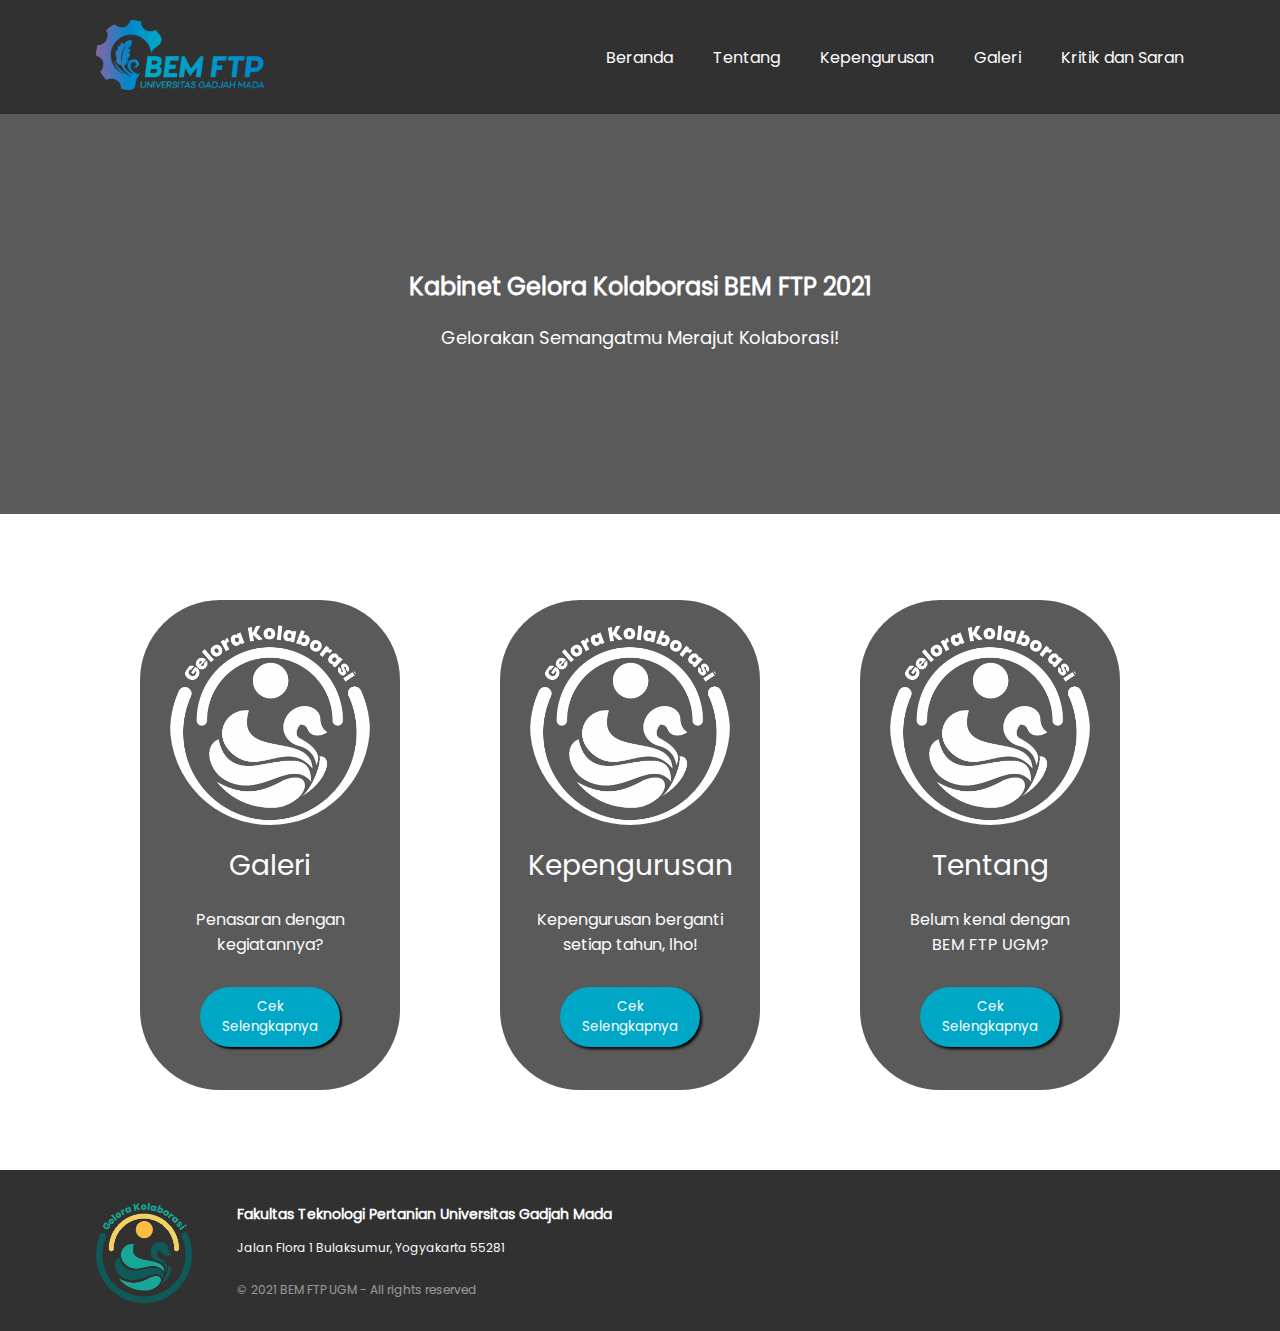
<file: index.html>
<!DOCTYPE html>
<html lang="en">
<head>
    <meta charset="UTF-8">
    <meta http-equiv="X-UA-Compatible" content="IE=edge">
    <meta name="viewport" content="width=device-width, initial-scale=1.0">
    <title>BEM FTP UGM - Fakultas Teknologi Pertanian</title>
    <link rel="shortcut icon" href="images/Logo Gelora Kolaborasi.png">
    <link rel="stylesheet" href="main.css">
</head>
<body>

    <nav class="header">
        <div class="container">
            <a href='beranda.html'>
                <img src="images/Logo BEM.png" height="70px"/>
            </a>
            
            <ul class="navigation">
                <li>
                    <a href="kritikdansaran.html">Kritik dan Saran</a>
                </li>
                <li>
                    <a href="galeri.html">Galeri</a>
                </li>
                <li>
                    <a href="kepengurusan.html">Kepengurusan</a>
                </li>
                <li>
                    <a href="tentang.html">Tentang</a>
                </li>
                <li>
                    <a href="beranda.html">Beranda</a>
                </li>
            </ul>
        </div>
    </nav>

    <section class="kabinet_jargon">
        <div class="container">
            <h2 class="kabinet">
                Kabinet Gelora Kolaborasi BEM FTP 2021
            </h2>
            <p class="jargon">
                Gelorakan Semangatmu Merajut Kolaborasi!
            </p>
        </div>
    </section>

    <section class="icon-bagian">
        <ul class="icon-bagian-gabungan">
            <li class="icon-bagian-galeri">
                <div class="icon-galeri">
                </div>
                <div class="icon-text-galeri">
                    Galeri
                </div>
                <div class="icon-text-deskripsi-galeri">
                    Penasaran dengan<br>kegiatannya?
                </div>
                <button class="button-icon-galeri">
                    <a href="galeri.html">
                        <p>
                            Cek<br>Selengkapnya
                        </p>
                    </a>
                </button>
            </li>
            <li class="icon-bagian-kepengurusan">
                <div class="icon-kepengurusan">
                </div>
                <div class="icon-text-kepengurusan">
                    Kepengurusan
                </div>
                <div class="icon-text-deskripsi-kepengurusan">
                    Kepengurusan berganti<br>setiap tahun, lho!
                </div>
                <button class="button-icon-kepengurusan">
                    <a href="kepengurusan.html">
                        <p>
                            Cek<br>Selengkapnya
                        </p>
                    </a>
                </button>
            </li>
            <li class="icon-bagian-tentang">
                <div class="icon-tentang">
                </div>
                <div class="icon-text-tentang">
                    Tentang
                </div>
                <div class="icon-text-deskripsi-tentang">
                    Belum kenal dengan<br>BEM FTP UGM?
                </div>
                <button class="button-icon-tentang">
                    <a href="tentang.html">
                        <p>
                            Cek<br>Selengkapnya
                        </p>
                    </a>
                </button>
            </li>
        </ul>
    </section>

    <footer class="footer">
        <div class="footer_container">
            <img src="images/Logo Gelora Kolaborasi.png" height="100px" class="logo_kabinet">
    
            <div class="text_footer">
                <h3>
                    Fakultas Teknologi Pertanian Universitas Gadjah Mada
                </h3>
                <p>
                    Jalan Flora 1 Bulaksumur, Yogyakarta 55281
                </p>
            </div>
            <div class="copyright_footer">
                <p>
                    © 2021 BEM FTP UGM - All rights reserved
                </p>
            </div>
        </div>
    </footer>
</body>
</html>
</file>
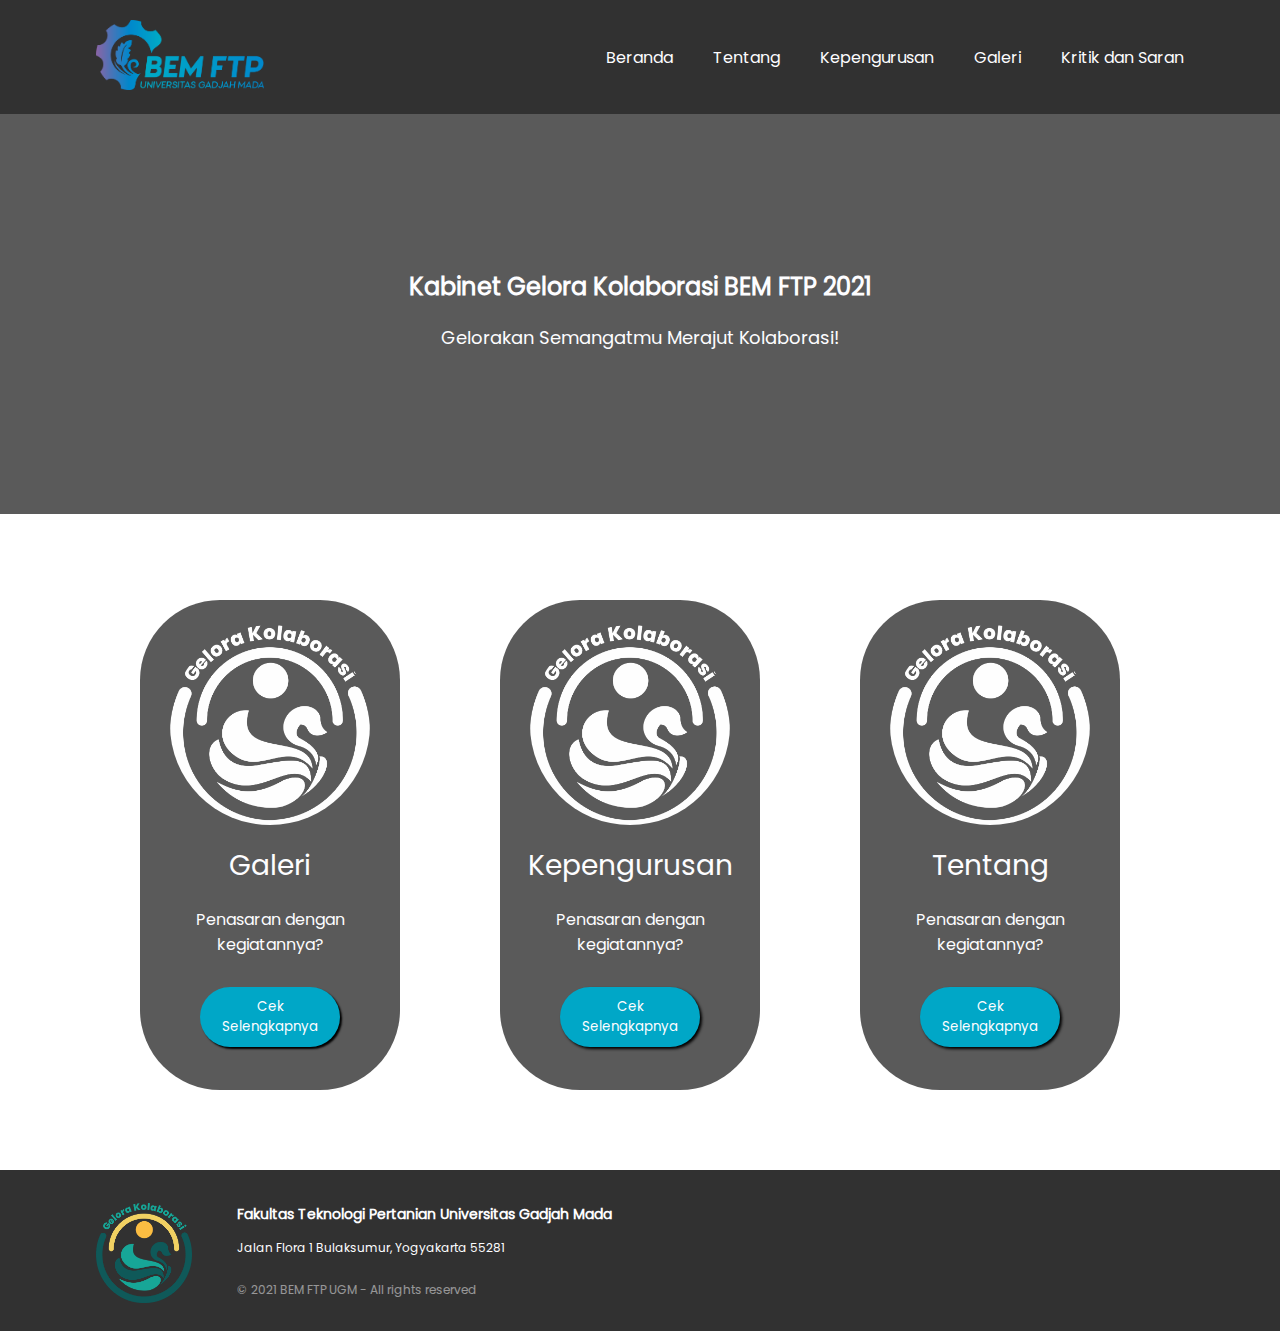
<file: beranda.html>
<!DOCTYPE html>
<html lang="en">
<head>
    <meta charset="UTF-8">
    <meta http-equiv="X-UA-Compatible" content="IE=edge">
    <meta name="viewport" content="width=device-width, initial-scale=1.0">
    <title>BEM FTP UGM - Fakultas Teknologi Pertanian</title>
    <link rel="shortcut icon" href="images/Logo Gelora Kolaborasi.png">
    <link rel="stylesheet" href="main.css">
</head>
<body>

    <nav class="header">
        <div class="container">
            <a href='beranda.html'>
                <img src="images/Logo BEM.png" height="70px"/>
            </a>

            <ul class="navigation">
                <li>
                    <a href="kritikdansaran.html">Kritik dan Saran</a>
                </li>
                <li>
                    <a href="galeri.html">Galeri</a>
                </li>
                <li>
                    <a href="kepengurusan.html">Kepengurusan</a>
                </li>
                <li>
                    <a href="tentang.html">Tentang</a>
                </li>
                <li>
                    <a href="beranda.html">Beranda</a>
                </li>
            </ul>
        </div>
    </nav>

    <section class="kabinet_jargon">
        <div class="container">
            <h2 class="kabinet">
                Kabinet Gelora Kolaborasi BEM FTP 2021
            </h2>
            <p class="jargon">
                Gelorakan Semangatmu Merajut Kolaborasi!
            </p>
        </div>
    </section>

    <section class="icon-bagian">
        <ul class="icon-bagian-gabungan">
            <li class="icon-bagian-galeri">
                <div class="icon-galeri">
                </div>
                <div class="icon-text-galeri">
                    Galeri
                </div>
                <div class="icon-text-deskripsi-galeri">
                    Penasaran dengan<br>kegiatannya?
                </div>
                <button class="button-icon-galeri">
                    <a href="galeri.html">
                        <p>
                            Cek<br>Selengkapnya
                        </p>
                    </a>
                </button>
            </li>
            <li class="icon-bagian-kepengurusan">
                <div class="icon-kepengurusan">
                </div>
                <div class="icon-text-kepengurusan">
                    Kepengurusan
                </div>
                <div class="icon-text-deskripsi-kepengurusan">
                    Penasaran dengan<br>kegiatannya?
                </div>
                <button class="button-icon-kepengurusan">
                    <a href="kepengurusan.html">
                        <p>
                            Cek<br>Selengkapnya
                        </p>
                    </a>
                </button>
            </li>
            <li class="icon-bagian-tentang">
                <div class="icon-tentang">
                </div>
                <div class="icon-text-tentang">
                    Tentang
                </div>
                <div class="icon-text-deskripsi-tentang">
                    Penasaran dengan<br>kegiatannya?
                </div>
                <button class="button-icon-tentang">
                    <a href="tentang.html">
                        <p>
                            Cek<br>Selengkapnya
                        </p>
                    </a>
                </button>
            </li>
        </ul>
    </section>

    <footer class="footer">
        <div class="footer_container">
            <img src="images/Logo Gelora Kolaborasi.png" height="100px" class="logo_kabinet">
    
            <div class="text_footer">
                <h3>
                    Fakultas Teknologi Pertanian Universitas Gadjah Mada
                </h3>
    
                <p>
                    Jalan Flora 1 Bulaksumur, Yogyakarta 55281
                </p>
            </div>
            <div class="copyright_footer">
                <p>
                    © 2021 BEM FTP UGM - All rights reserved
                </p>
            </div>
        </div>
    </footer>
</body>
</html>
</file>
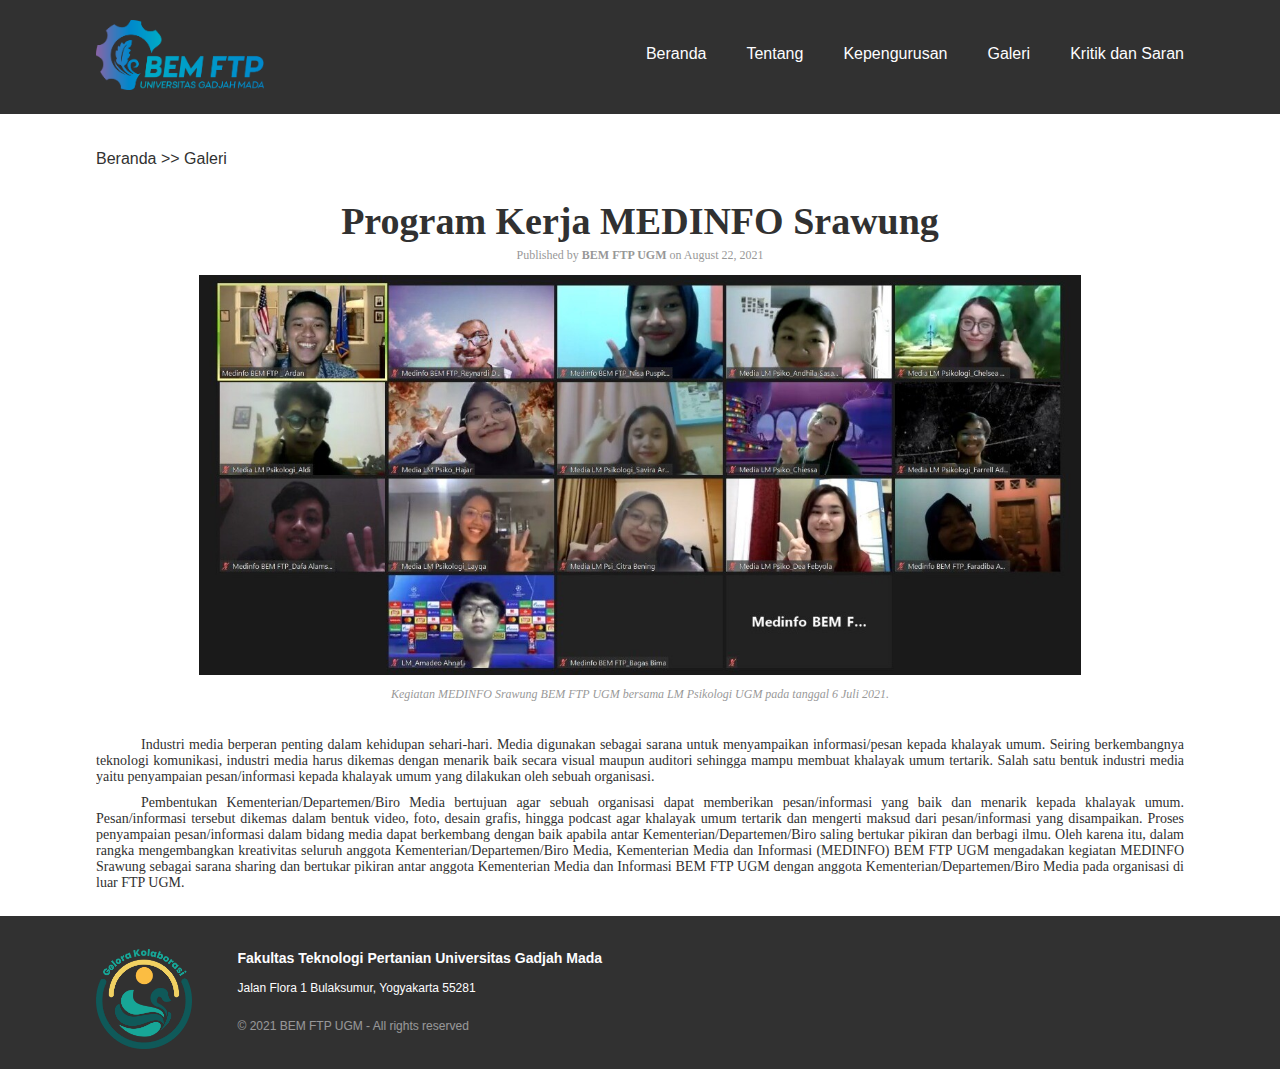
<file: galeri.html>
<!DOCTYPE html>
<html lang="en">
<head>
    <meta charset="UTF-8">
    <meta http-equiv="X-UA-Compatible" content="IE=edge">
    <meta name="viewport" content="width=device-width, initial-scale=1.0">
    <title>Galeri - BEM FTP UGM</title>
    <link rel="shortcut icon" href="images/Logo Gelora Kolaborasi.png">
    <link rel="stylesheet" href="galeri.css">
</head>
<body>

    <nav class="header">
        <div class="container">
            <a href='beranda.html'>
                <img src="images/Logo BEM.png" height="70px"/>
            </a>

            <ul class="navigation">
                <li>
                    <a href="kritikdansaran.html">Kritik dan Saran</a>
                </li>
                <li>
                    <a href="galeri.html">Galeri</a>
                </li>
                <li>
                    <a href="kepengurusan.html">Kepengurusan</a>
                </li>
                <li>
                    <a href="tentang.html">Tentang</a>
                </li>
                <li>
                    <a href="beranda.html">Beranda</a>
                </li>
            </ul>
        </div>
    </nav>

    <section class="beranda_galeri">
        <div class="container">
            <p class="beranda">
                <a href="beranda.html">Beranda</a> >> Galeri
            </p>
        </div>
    </section>

    <section class="medinfo">
        <div class="container-kementerian">
            <h1>
                Program Kerja MEDINFO Srawung
            </h1>
            <p>
                Published by <strong>BEM FTP UGM</strong> on August 22, 2021
            </p>
        </div>
        
        <div class="container-medinfo-srawung">
            <img src="images/MEDINFO Srawung 2.jpeg" height="400px" class="medinfo-srawung">
        </div>
        <div class="keterangan-gambar">
            <p>
                <i>Kegiatan MEDINFO Srawung BEM FTP UGM bersama LM Psikologi UGM pada tanggal 6 Juli 2021.</i>
            </p>
        </div>
        <div class="container-berita">
            <p>
                Industri media berperan penting dalam kehidupan sehari-hari.
                Media digunakan sebagai sarana untuk menyampaikan informasi/pesan kepada khalayak umum.
                Seiring berkembangnya teknologi komunikasi, industri media harus dikemas dengan menarik baik secara visual maupun auditori sehingga mampu membuat khalayak umum tertarik.
                Salah satu bentuk industri media yaitu penyampaian pesan/informasi kepada khalayak umum yang dilakukan oleh sebuah organisasi.
            </p>
            <p>
                Pembentukan Kementerian/Departemen/Biro Media bertujuan agar sebuah organisasi dapat memberikan pesan/informasi yang baik dan menarik kepada khalayak umum.
                Pesan/informasi tersebut dikemas dalam bentuk video, foto, desain grafis, hingga podcast agar khalayak umum tertarik dan mengerti maksud dari pesan/informasi yang disampaikan.
                Proses penyampaian pesan/informasi dalam bidang media dapat berkembang dengan baik apabila antar Kementerian/Departemen/Biro saling bertukar pikiran dan berbagi ilmu.
                Oleh karena itu, dalam rangka mengembangkan kreativitas seluruh anggota Kementerian/Departemen/Biro Media, Kementerian Media dan Informasi (MEDINFO) BEM FTP UGM mengadakan kegiatan
                MEDINFO Srawung sebagai sarana sharing dan bertukar pikiran antar anggota Kementerian Media dan Informasi BEM FTP UGM dengan anggota Kementerian/Departemen/Biro Media pada organisasi di luar FTP UGM.
            </p>
        </div>
    </section>

    <footer class="footer">
        <div class="footer_container">
            <img src="images/Logo Gelora Kolaborasi.png" height="100px" class="logo_kabinet">
    
            <div class="text_footer">
                <h3>
                    Fakultas Teknologi Pertanian Universitas Gadjah Mada
                </h3>
    
                <p>
                    Jalan Flora 1 Bulaksumur, Yogyakarta 55281
                </p>
            </div>
            <div class="copyright_footer">
                <p>
                    © 2021 BEM FTP UGM - All rights reserved
                </p>
            </div>
        </div>
    </footer>
</body>
</html>
</file>
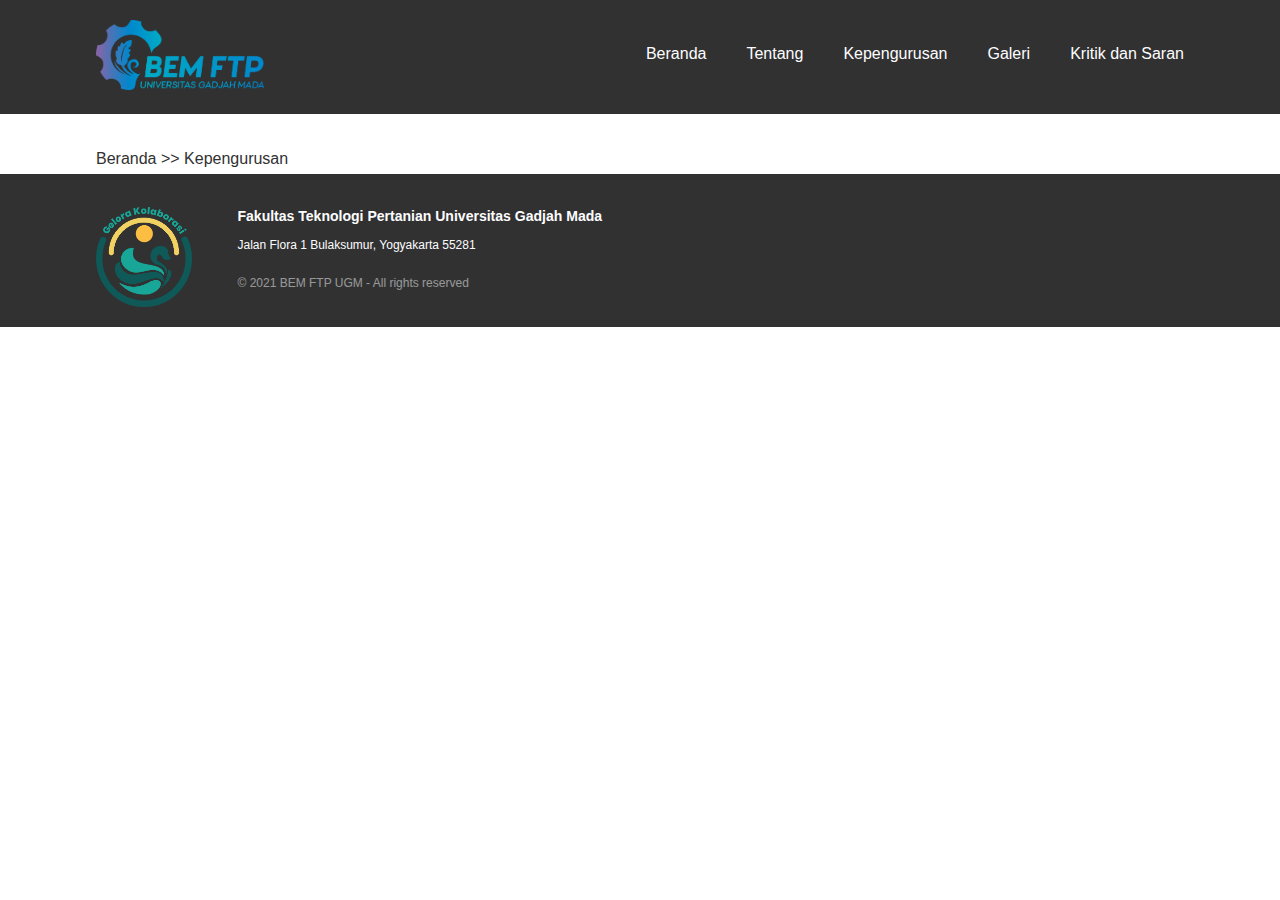
<file: kepengurusan.html>
<!DOCTYPE html>
<html lang="en">
<head>
    <meta charset="UTF-8">
    <meta http-equiv="X-UA-Compatible" content="IE=edge">
    <meta name="viewport" content="width=device-width, initial-scale=1.0">
    <title>Kepengurusan - BEM FTP UGM</title>
    <link rel="shortcut icon" href="images/Logo Gelora Kolaborasi.png">
    <link rel="stylesheet" href="kepengurusan.css">
</head>
<body>

    <nav class="header">
        <div class="container">
            <a href='beranda.html'>
                <img src="images/Logo BEM.png" height="70px"/>
            </a>

            <ul class="navigation">
                <li>
                    <a href="kritikdansaran.html">Kritik dan Saran</a>
                </li>
                <li>
                    <a href="galeri.html">Galeri</a>
                </li>
                <li>
                    <a href="kepengurusan.html">Kepengurusan</a>
                </li>
                <li>
                    <a href="tentang.html">Tentang</a>
                </li>
                <li>
                    <a href="beranda.html">Beranda</a>
                </li>
            </ul>
        </div>
    </nav>

    <section class="beranda_kepengurusan">
        <div class="container">
            <p class="beranda">
                <a href="beranda.html">Beranda</a> >> Kepengurusan
            </p>
        </div>
    </section>

    <footer class="footer">
        <div class="footer_container">
            <img src="images/Logo Gelora Kolaborasi.png" height="100px" class="logo_kabinet">
    
            <div class="text_footer">
                <h3>
                    Fakultas Teknologi Pertanian Universitas Gadjah Mada
                </h3>
    
                <p>
                    Jalan Flora 1 Bulaksumur, Yogyakarta 55281
                </p>
            </div>
            <div class="copyright_footer">
                <p>
                    © 2021 BEM FTP UGM - All rights reserved
                </p>
            </div>
        </div>
    </footer>
</body>
</html>
</file>
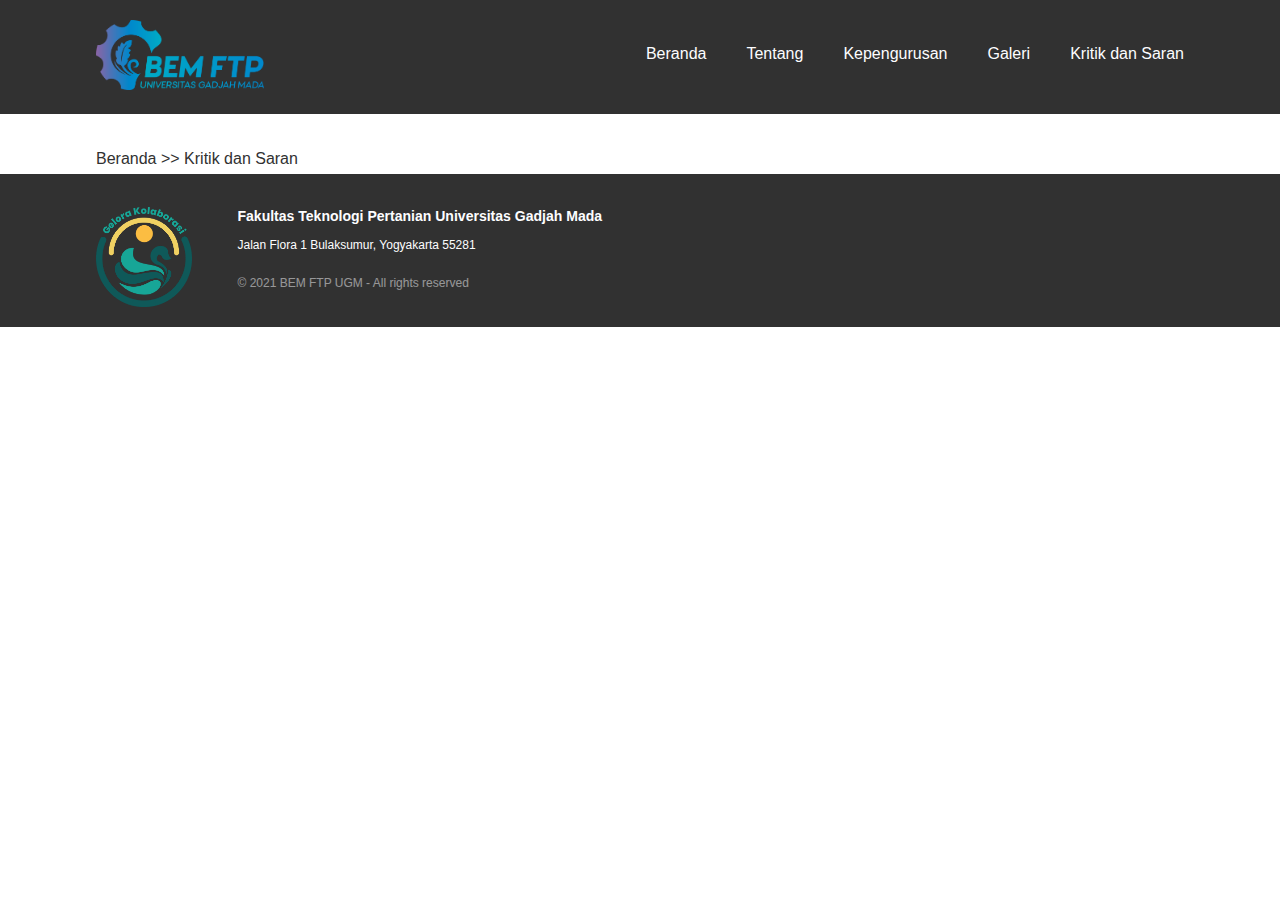
<file: kritikdansaran.html>
<!DOCTYPE html>
<html lang="en">
<head>
    <meta charset="UTF-8">
    <meta http-equiv="X-UA-Compatible" content="IE=edge">
    <meta name="viewport" content="width=device-width, initial-scale=1.0">
    <title>Kritik dan Saran - BEM FTP UGM</title>
    <link rel="shortcut icon" href="images/Logo Gelora Kolaborasi.png">
    <link rel="stylesheet" href="kritikdansaran.css">
</head>
<body>

    <nav class="header">
        <div class="container">
            <a href='beranda.html'>
                <img src="images/Logo BEM.png" height="70px"/>
            </a>

            <ul class="navigation">
                <li>
                    <a href="kritikdansaran.html">Kritik dan Saran</a>
                </li>
                <li>
                    <a href="galeri.html">Galeri</a>
                </li>
                <li>
                    <a href="kepengurusan.html">Kepengurusan</a>
                </li>
                <li>
                    <a href="tentang.html">Tentang</a>
                </li>
                <li>
                    <a href="beranda.html">Beranda</a>
                </li>
            </ul>
        </div>
    </nav>

    <section class="beranda_kritikdansaran">
        <div class="container">
            <p class="beranda">
                <a href="beranda.html">Beranda</a> >> Kritik dan Saran
            </p>
        </div>
    </section>

    <footer class="footer">
        <div class="footer_container">
            <img src="images/Logo Gelora Kolaborasi.png" height="100px" class="logo_kabinet">
    
            <div class="text_footer">
                <h3>
                    Fakultas Teknologi Pertanian Universitas Gadjah Mada
                </h3>
    
                <p>
                    Jalan Flora 1 Bulaksumur, Yogyakarta 55281
                </p>
            </div>
            <div class="copyright_footer">
                <p>
                    © 2021 BEM FTP UGM - All rights reserved
                </p>
            </div>
        </div>
    </footer>
</body>
</html>
</file>
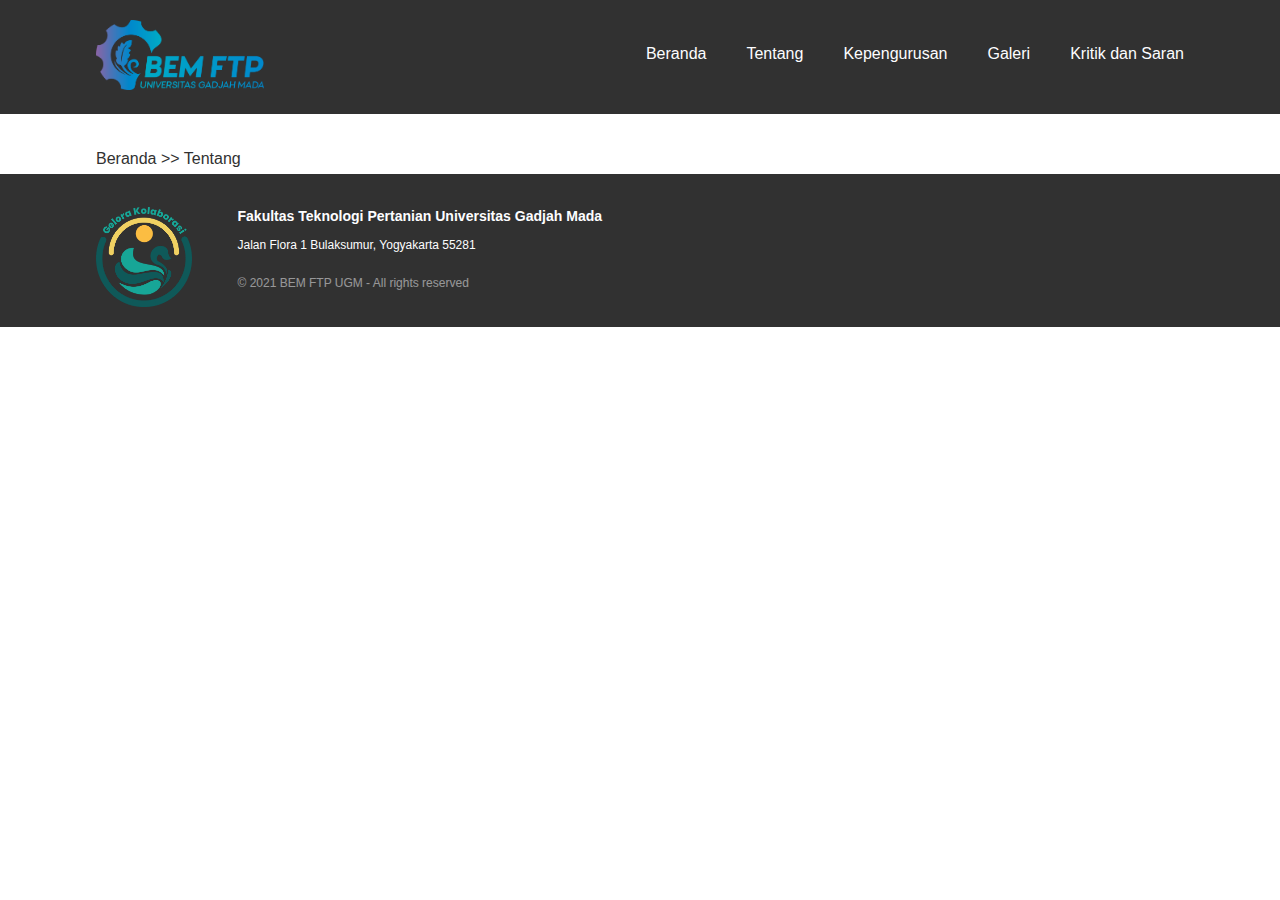
<file: tentang.html>
<!DOCTYPE html>
<html lang="en">
<head>
    <meta charset="UTF-8">
    <meta http-equiv="X-UA-Compatible" content="IE=edge">
    <meta name="viewport" content="width=device-width, initial-scale=1.0">
    <title>Tentang - BEM FTP UGM</title>
    <link rel="shortcut icon" href="images/Logo Gelora Kolaborasi.png">
    <link rel="stylesheet" href="tentang.css">
</head>
<body>

    <nav class="header">
        <div class="container">
            <a href='beranda.html'>
                <img src="images/Logo BEM.png" height="70px"/>
            </a>

            <ul class="navigation">
                <li>
                    <a href="kritikdansaran.html">Kritik dan Saran</a>
                </li>
                <li>
                    <a href="galeri.html">Galeri</a>
                </li>
                <li>
                    <a href="kepengurusan.html">Kepengurusan</a>
                </li>
                <li>
                    <a href="tentang.html">Tentang</a>
                </li>
                <li>
                    <a href="beranda.html">Beranda</a>
                </li>
            </ul>
        </div>
    </nav>

    <section class="beranda_tentang">
        <div class="container">
            <p class="beranda">
                <a href="beranda.html">Beranda</a> >> Tentang
            </p>
        </div>
    </section>

    <footer class="footer">
        <div class="footer_container">
            <img src="images/Logo Gelora Kolaborasi.png" height="100px" class="logo_kabinet">
    
            <div class="text_footer">
                <h3>
                    Fakultas Teknologi Pertanian Universitas Gadjah Mada
                </h3>
    
                <p>
                    Jalan Flora 1 Bulaksumur, Yogyakarta 55281
                </p>
            </div>
            <div class="copyright_footer">
                <p>
                    © 2021 BEM FTP UGM - All rights reserved
                </p>
            </div>
        </div>
    </footer>
</body>
</html>
</file>
<file: main.css>
/*install*/
@font-face {
    font-family: poppins;
    src: url('../fonts/Poppins-Regular.ttf');
}
@font-face {
    font-family: san fransisco;
    src: url('../fonts/SFUIDisplay-Bold.ttf');

}
body {
    margin: 0;
}

.container {
    overflow: hidden;
    width: 85%;
    margin: auto;
    padding: 20px;
}

.header {
    background: #313131;
    overflow: hidden;
    width: 100%;
}

.navigation {
    float: right;
    margin-top: 25px;
}

.navigation li {
    display: block;
    float: right;
    padding-left: 40px;
}

.navigation li a {
    color: #fdfdff;
    font-family: poppins;
    text-decoration: none;
}

.navigation li a:hover {
    color: #00a2c8;
}

.kabinet_jargon {
    background-color: #5a5a5a;
    color: #fdfdff;
    font-family: poppins;
    height: 400px;
    overflow: hidden;
}

.kabinet_jargon .container {
    text-align: center;
    padding-top: 135px;
}

.kabinet_jargon .container .kabinet {
    font-size: 24px;
}

.kabinet_jargon .container .jargon {
    font-size: 18px;
}

.icon-bagian .icon-bagian-gabungan {
    margin-left: 100px;
    margin-right: 100px;
}

.icon-bagian li {
    display: block;
    float: left;
}

.icon-bagian .icon-bagian-galeri {
    width: 260px;
    height: 465px;
    background: #5a5a5a;
    border-radius: 80px;
    padding-top: 25px;
    margin-bottom: 80px;
    margin-top: 70px;
    overflow: hidden;
}

.icon-bagian-galeri a {
    text-decoration: none;
}

.icon-bagian .icon-bagian-galeri .icon-galeri {
    width: 200px;
    height: 200px;
    background-image: url('../images/Logo Gelora Kolaborasi Putih.png');
    background-size: cover;
    border-radius: 50%;
    margin: auto;
}

.icon-text-galeri {
    font-family: poppins;
    font-size: 28px;
    text-align: center;
    padding-top: 20px;
    color: #fdfdff;
}


.icon-text-deskripsi-galeri {
    font-family: poppins;
    font-size: 16px;
    text-align: center;
    padding-top: 20px;
    color: #fdfdff;
    padding-bottom: 30px;
}

.icon-bagian .icon-bagian-galeri .button-icon-galeri {
    background: #00a7c7;
    width: 140px;
    height: 60px;
    border-radius: 60px;
    border-style: none;
    box-shadow: 2px 2px 2px #000;
    margin: auto;
    padding: auto;
    display: block;
}

.icon-bagian-galeri .button-icon-galeri:hover {
    background: #706baf;
    width: 140px;
    height: 60px;
    border-radius: 60px;
    border-style: none;
    margin: auto;
    padding: auto;
    display: block;
}

.button-icon-galeri p {
    font-family: poppins;
    color: #fdfdff;
    margin: auto;
    padding: auto;
}

.icon-bagian-kepengurusan {
    width: 260px;
    height: 465px;
    background: #5a5a5a;
    border-radius: 80px;
    padding-top: 25px;
    margin-bottom: 80px;
    margin-top: 70px;
    overflow: hidden;
    margin-left: 100px;
    margin-right: 100px;
}

.icon-bagian-kepengurusan .icon-kepengurusan {
    width: 200px;
    height: 200px;
    background-image: url('../images/Logo Gelora Kolaborasi Putih.png');
    background-size: cover;
    border-radius: 50%;
    margin: auto;
}

.icon-text-kepengurusan {
    font-family: poppins;
    font-size: 28px;
    text-align: center;
    padding-top: 20px;
    color: #fdfdff;
}


.icon-text-deskripsi-kepengurusan {
    font-family: poppins;
    font-size: 16px;
    text-align: center;
    padding-top: 20px;
    color: #fdfdff;
    padding-bottom: 30px;
}

.icon-bagian .icon-bagian-kepengurusan .button-icon-kepengurusan:hover {
    background: #706baf;
    width: 140px;
    height: 60px;
    border-radius: 60px;
    border-style: none;
    margin: auto;
    padding: auto;
    display: block;
}

.icon-bagian-kepengurusan .button-icon-kepengurusan {
    background: #00a7c7;
    width: 140px;
    height: 60px;
    border-radius: 60px;
    border-style: none;
    box-shadow: 2px 2px 3px #000;
    margin: auto;
    padding: auto;
    display: block;
}

.button-icon-kepengurusan a {
    text-decoration: none;
}

.button-icon-kepengurusan p {
    font-family: poppins;
    color: #fdfdff;
    margin: auto;
    padding: auto;
}

.icon-bagian-tentang {
    width: 260px;
    height: 465px;
    background: #5a5a5a;
    border-radius: 80px;
    padding-top: 25px;
    overflow: hidden;
    margin-left: auto;
    margin-right: auto;
    margin-bottom: 80px;
    margin-top: 70px;
}

.icon-bagian-tentang .icon-tentang {
    width: 200px;
    height: 200px;
    background-image: url('../images/Logo Gelora Kolaborasi Putih.png');
    background-size: cover;
    border-radius: 50%;
    margin: auto;
}

.icon-text-tentang {
    font-family: poppins;
    font-size: 28px;
    text-align: center;
    padding-top: 20px;
    color: #fdfdff;
}


.icon-text-deskripsi-tentang {
    font-family: poppins;
    font-size: 16px;
    text-align: center;
    padding-top: 20px;
    color: #fdfdff;
    padding-bottom: 30px;
}

.icon-bagian .icon-bagian-tentang .button-icon-tentang {
    background: #00a7c7;
    width: 140px;
    height: 60px;
    border-radius: 60px;
    border-style: none;
    box-shadow: 2px 2px 3px #000;
    margin: auto;
    padding: auto;
    display: block;
}

.icon-bagian-tentang .button-icon-tentang:hover {
    background: #706baf;
    width: 140px;
    height: 60px;
    border-radius: 60px;
    border-style: none;
    margin: auto;
    padding: auto;
    display: block;
}

.button-icon-tentang a {
    text-decoration: none;
}

.button-icon-tentang p {
    font-family: poppins;
    color: #fdfdff;
    margin: auto;
    padding: auto;
}


.footer {
    background: #313131;
    width: 100%;
    overflow: hidden;
}

.footer_container {
    overflow: hidden;
    margin: auto;
    padding: 20px;
    width: 85%; 
}

.logo_kabinet {
    float: left;
    padding-top: 13px;
}

.text_footer {
    float: right;
    width: 87%;
    color: #fdfdff;
    font-family: 'Poppins', sans-serif;
    font-size: 12px;
}

.copyright_footer {
    opacity: 0.5;
    color: #fdfdff;
    font-family: 'Poppins', sans-serif;
    font-size: 12px;
    float: right;
    width: 87%;
}
</file>
<file: galeri.css>
body {
    margin: 0;
}

.container {
    overflow: hidden;
    width: 85%;
    margin: auto;
    padding: 20px;
}

.header {
    background: #313131;
    overflow: hidden;
    width: 100%;
}

.navigation {
    float: right;
    margin-top: 25px;
}

.navigation li {
    display: block;
    float: right;
    padding-left: 40px;
}

.navigation li a {
    color: #fdfdff;
    font-family: 'Poppins', sans-serif;
    text-decoration: none;
}

.navigation li a:hover {
    color: #00a2c8;
}

.beranda_galeri {
    font-family: 'Poppins', sans-serif;
    color: #313131;
    margin-bottom: -30px;
}

.beranda_galeri .container .beranda {
    font-size: 16px;
}

.beranda_galeri .container .beranda a {
    font-size: 16px;
    text-decoration: none;
    color: #313131;
}

.beranda_galeri .container .beranda a:hover {
    font-size: 16px;
    text-decoration: none;
    color: #00a2c8;
}

.medinfo {
    font-family: poppins;
    color: #313131;
}

.medinfo .container-medinfo-srawung {
    overflow: hidden;
    width: 85%;
    margin: auto;
    padding: 20px;
    padding-top: 0px;
    padding-bottom: 0px;
}

.medinfo .container-kementerian {
    overflow: hidden;
    width: 85%;
    margin: auto;
    margin-top: 0px;
    text-align: center;
}

.medinfo .container-kementerian h1 {
    margin-bottom: 5px;
    font-size: 38px;
}

.medinfo .container-kementerian p {
    margin-top: 5px;
    font-size: 12px;
    opacity: 0.5;
}

.medinfo .container-medinfo-srawung .medinfo-srawung {
    display: block;
    margin-left: auto;
    margin-right: auto;
}

.medinfo .keterangan-gambar p {
    font-size: 12px;
    text-align: center;
    opacity: 0.5;
}

.medinfo .container-berita {
    margin-top: 25px;
    margin-bottom: 25px;
}
.medinfo .container-berita p {
    overflow: hidden;
    width: 85%;
    margin: auto;
    font-size: 14px;
    padding-top: 10px;
    text-align: justify;
    text-indent: 45px;
}

.footer {
    background: #313131;
    width: 100%;
}

.footer_container {
    overflow: hidden;
    margin: auto;
    padding: 20px;
    width: 85%;
}

.logo_kabinet {
    float: left;
    padding-top: 13px;
}

.text_footer {
    float: right;
    width: 87%;
    color: #fdfdff;
    font-family: 'Poppins', sans-serif;
    font-size: 12px;
}

.copyright_footer {
    opacity: 0.5;
    color: #fdfdff;
    font-family: 'Poppins', sans-serif;
    font-size: 12px;
    float: right;
    width: 87%;
}
</file>
<file: kepengurusan.css>
body {
    margin: 0;
}

.container {
    overflow: hidden;
    width: 85%;
    margin: auto;
    padding: 20px;
}

.header {
    background: #313131;
    overflow: hidden;
    width: 100%;
}

.navigation {
    float: right;
    margin-top: 25px;
}

.navigation li {
    display: block;
    float: right;
    padding-left: 40px;
}

.navigation li a {
    color: #fdfdff;
    font-family: 'Poppins', sans-serif;
    text-decoration: none;
}

.navigation li a:hover {
    color: #00a2c8;
}

.beranda_kepengurusan {
    font-family: 'Poppins', sans-serif;
    color: #313131;
    margin-bottom: -30px;
}

.beranda_kepengurusan .container .beranda {
    font-size: 16px;
}

.beranda_kepengurusan .container .beranda a {
    font-size: 16px;
    text-decoration: none;
    color: #313131;
}

.beranda_kepengurusan .container .beranda a:hover {
    font-size: 16px;
    text-decoration: none;
    color: #00a2c8;
}

.footer {
    background: #313131;
    width: 100%;
}

.footer_container {
    overflow: hidden;
    margin: auto;
    padding: 20px;
    width: 85%;
}

.logo_kabinet {
    float: left;
    padding-top: 13px;
}

.text_footer {
    float: right;
    width: 87%;
    color: #fdfdff;
    font-family: 'Poppins', sans-serif;
    font-size: 12px;
}

.copyright_footer {
    opacity: 0.5;
    color: #fdfdff;
    font-family: 'Poppins', sans-serif;
    font-size: 12px;
    float: right;
    width: 87%;
}
</file>
<file: kritikdansaran.css>
body {
    margin: 0;
}

.container {
    overflow: hidden;
    width: 85%;
    margin: auto;
    padding: 20px;
}

.header {
    background: #313131;
    overflow: hidden;
    width: 100%;
}

.navigation {
    float: right;
    margin-top: 25px;
}

.navigation li {
    display: block;
    float: right;
    padding-left: 40px;
}

.navigation li a {
    color: #fdfdff;
    font-family: 'Poppins', sans-serif;
    text-decoration: none;
}

.navigation li a:hover {
    color: #00a2c8;
}

.beranda_kritikdansaran {
    font-family: 'Poppins', sans-serif;
    color: #313131;
    margin-bottom: -30px;
}

.beranda_kritikdansaran .container .beranda {
    font-size: 16px;
}

.beranda_kritikdansaran .container .beranda a {
    font-size: 16px;
    text-decoration: none;
    color: #313131;
}

.beranda_kritikdansaran .container .beranda a:hover {
    font-size: 16px;
    text-decoration: none;
    color: #00a2c8;
}

.footer {
    background: #313131;
    width: 100%;
}

.footer_container {
    overflow: hidden;
    margin: auto;
    padding: 20px;
    width: 85%;
}

.logo_kabinet {
    float: left;
    padding-top: 13px;
}

.text_footer {
    float: right;
    width: 87%;
    color: #fdfdff;
    font-family: 'Poppins', sans-serif;
    font-size: 12px;
}

.copyright_footer {
    opacity: 0.5;
    color: #fdfdff;
    font-family: 'Poppins', sans-serif;
    font-size: 12px;
    float: right;
    width: 87%;
}
</file>
<file: tentang.css>
body {
    margin: 0;
}

.container {
    overflow: hidden;
    width: 85%;
    margin: auto;
    padding: 20px;
}

.header {
    background: #313131;
    overflow: hidden;
    width: 100%;
}

.navigation {
    float: right;
    margin-top: 25px;
}

.navigation li {
    display: block;
    float: right;
    padding-left: 40px;
}

.navigation li a {
    color: #fdfdff;
    font-family: 'Poppins', sans-serif;
    text-decoration: none;
}

.navigation li a:hover {
    color: #00a2c8;
}

.beranda_tentang {
    font-family: 'Poppins', sans-serif;
    color: #313131;
    margin-bottom: -30px;
}

.beranda_tentang .container .beranda {
    font-size: 16px;
}

.beranda_tentang .container .beranda a {
    font-size: 16px;
    text-decoration: none;
    color: #313131;
}

.beranda_tentang .container .beranda a:hover {
    font-size: 16px;
    text-decoration: none;
    color: #00a2c8;
}

.footer {
    background: #313131;
    width: 100%;
}

.footer_container {
    overflow: hidden;
    margin: auto;
    padding: 20px;
    width: 85%;
}

.logo_kabinet {
    float: left;
    padding-top: 13px;
}

.text_footer {
    float: right;
    width: 87%;
    color: #fdfdff;
    font-family: 'Poppins', sans-serif;
    font-size: 12px;
}

.copyright_footer {
    opacity: 0.5;
    color: #fdfdff;
    font-family: 'Poppins', sans-serif;
    font-size: 12px;
    float: right;
    width: 87%;
}
</file>
